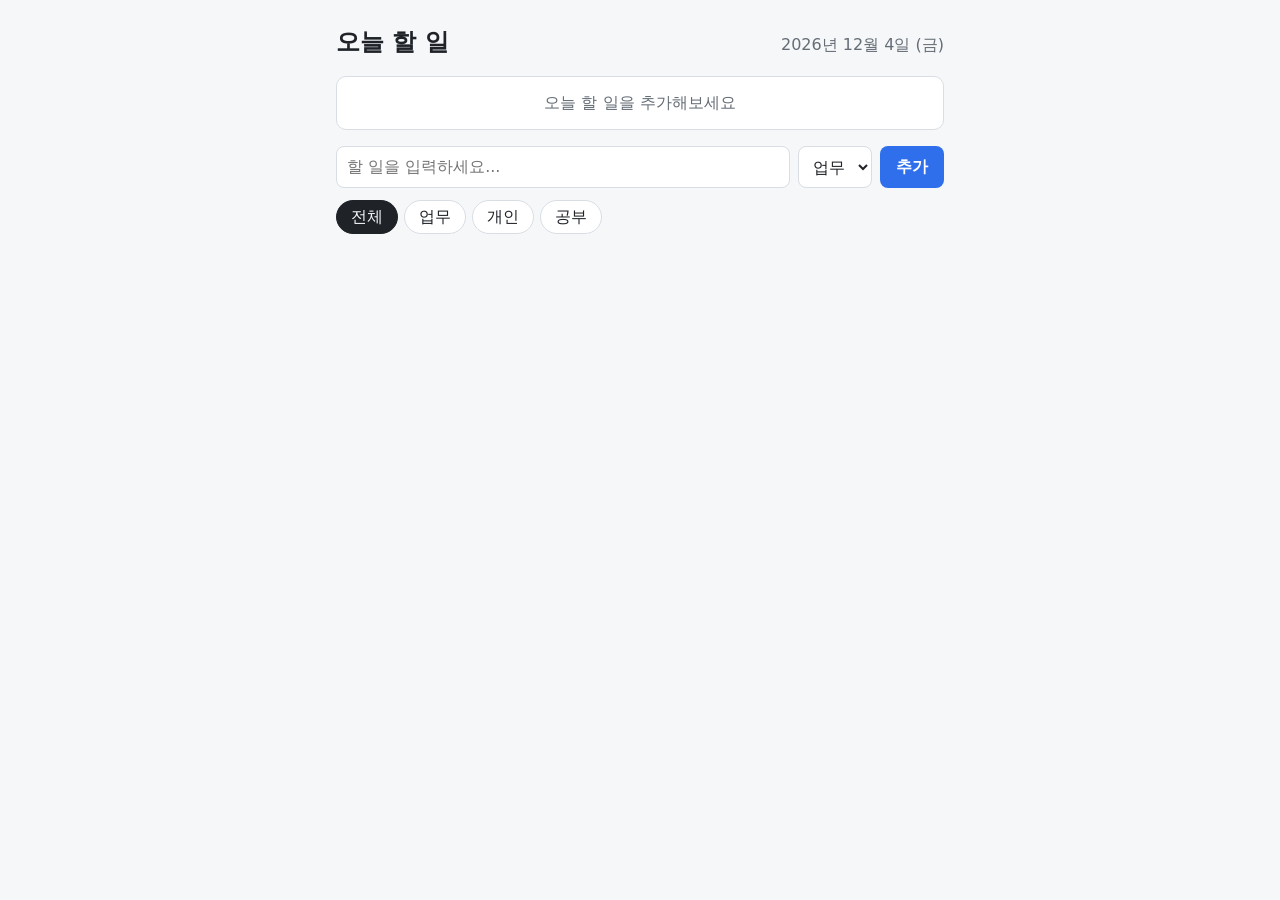
<file: index.html>
<!doctype html>
<html lang="ko">
<head>
  <meta charset="utf-8">
  <meta name="viewport" content="width=device-width, initial-scale=1">
  <title>오늘 할 일</title>
  <link rel="stylesheet" href="style.css">
</head>
<body>
  <main class="app">
    <div id="banner" class="banner" role="alert" hidden>
      <span id="banner-text"></span>
      <button type="button" id="banner-close" class="icon" aria-label="알림 닫기">×</button>
    </div>

    <header class="app-header">
      <h1>오늘 할 일</h1>
      <time id="today"></time>
    </header>

    <section id="progress" class="progress" aria-label="진행률"></section>

    <form id="add-form" class="add-form" autocomplete="off">
      <input id="add-text" type="text" maxlength="200" placeholder="할 일을 입력하세요..." aria-label="새 할 일">
      <select id="add-category" aria-label="카테고리"></select>
      <button type="submit" class="primary">추가</button>
    </form>

    <nav id="filters" class="filters" aria-label="카테고리 필터"></nav>

    <ul id="todo-list" class="todo-list" aria-label="할 일 목록"></ul>
    <p id="empty" class="empty" hidden></p>
  </main>

  <div id="toast" class="toast" role="status" hidden>
    <span>삭제됨</span>
    <button type="button" id="toast-undo">실행 취소</button>
  </div>

  <script src="js/storage.js"></script>
  <script src="js/todos.js"></script>
  <script src="js/ui.js"></script>
  <script src="js/app.js"></script>
</body>
</html>
</file>
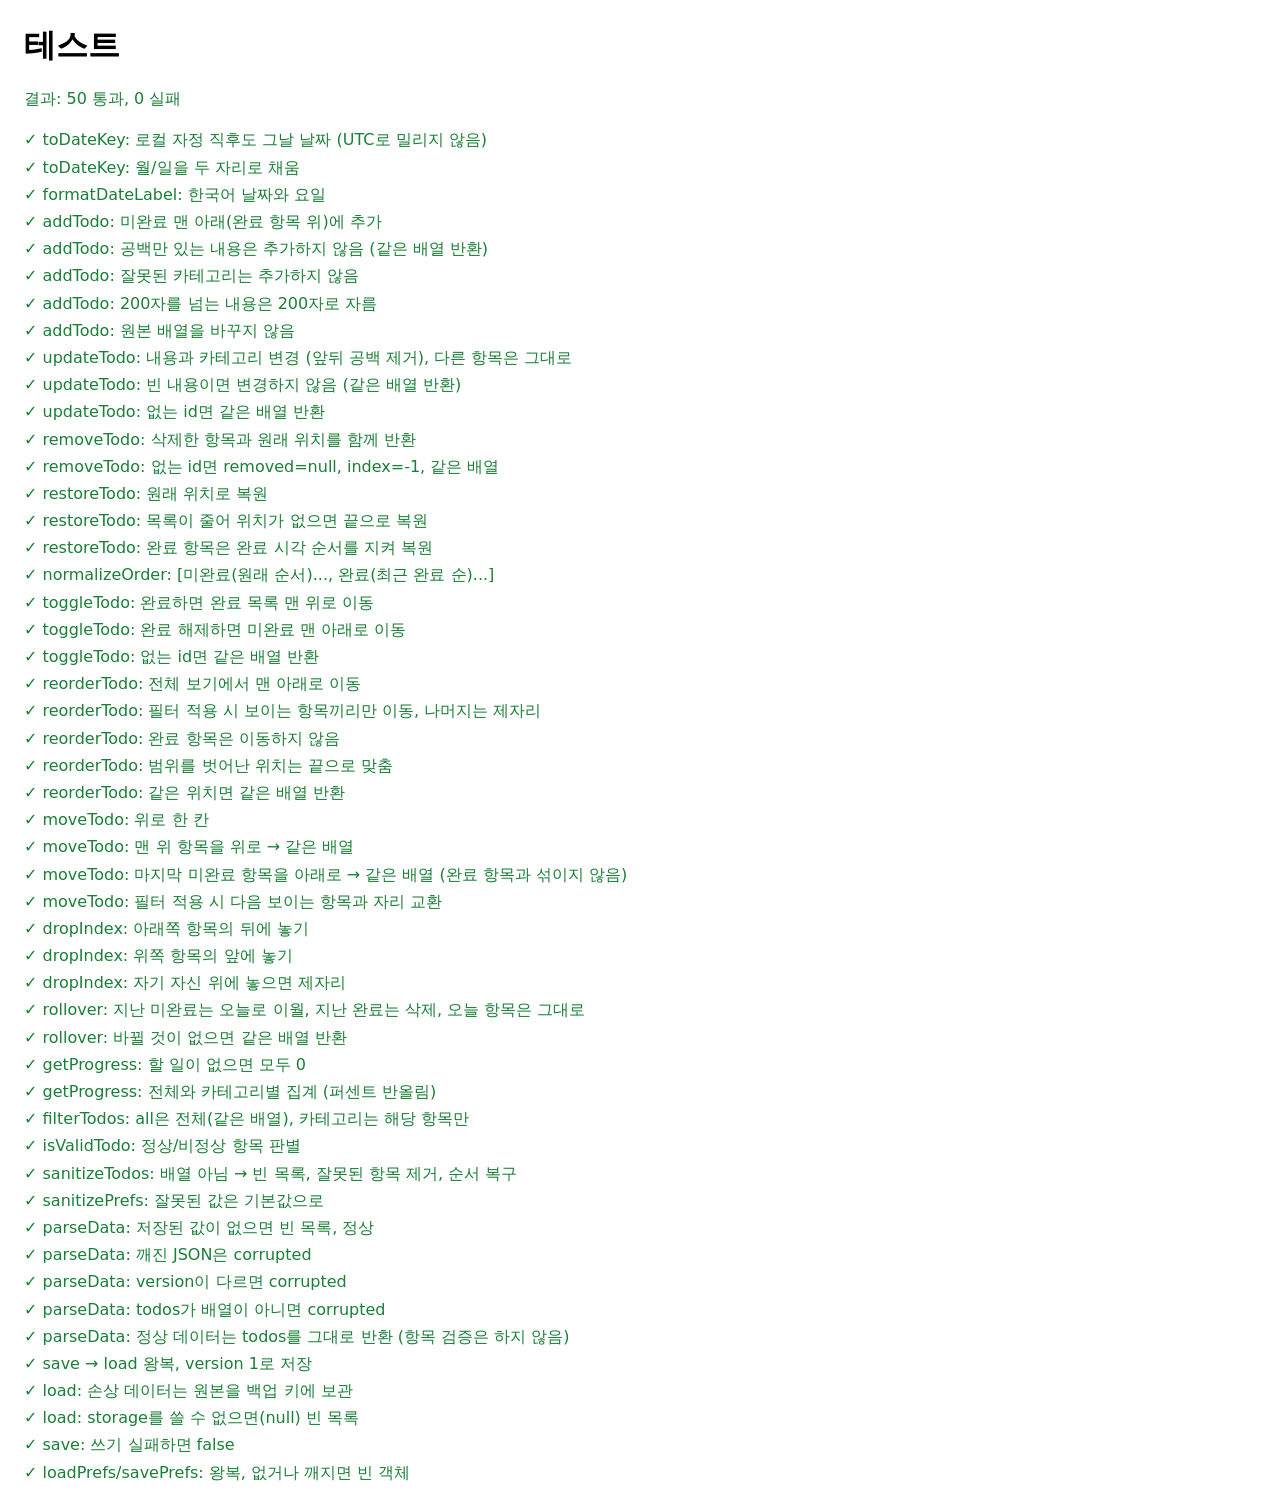
<file: tests.html>
<!doctype html>
<html lang="ko">
<head>
  <meta charset="utf-8">
  <title>테스트</title>
  <style>
    body { font-family: system-ui, sans-serif; margin: 24px; }
    #results { list-style: none; padding: 0; line-height: 1.7; }
    .pass { color: #1a7f37; }
    .fail { color: #cf222e; font-weight: 600; }
  </style>
</head>
<body>
  <h1>테스트</h1>
  <p id="summary"></p>
  <ul id="results"></ul>

  <script src="tests/harness.js"></script>
  <script src="js/storage.js"></script>
  <script src="js/todos.js"></script>
  <script src="tests/todos.test.js"></script>
  <script src="tests/storage.test.js"></script>
  <script>TestHarness.renderResults();</script>
</body>
</html>
</file>
<file: style.css>
:root {
  --bg: #f6f7f9;
  --surface: #ffffff;
  --text: #1f2328;
  --muted: #656d76;
  --border: #d8dee4;
  --accent: #2f6feb;
  --danger: #cf222e;
  --track: #e6e9ed;
  --work: #2f6feb;
  --personal: #1a7f37;
  --study: #8250df;
  --radius: 10px;
}

@media (prefers-color-scheme: dark) {
  :root {
    --bg: #0d1117;
    --surface: #161b22;
    --text: #e6edf3;
    --muted: #8d96a0;
    --border: #30363d;
    --accent: #4c8dff;
    --danger: #ff6b6b;
    --track: #262c36;
    --work: #4c8dff;
    --personal: #3fb950;
    --study: #a371f7;
  }
}

* { box-sizing: border-box; }
[hidden] { display: none !important; }

body {
  margin: 0;
  background: var(--bg);
  color: var(--text);
  font-family: system-ui, -apple-system, "Segoe UI", "Malgun Gothic", sans-serif;
  line-height: 1.5;
}

.app { max-width: 640px; margin: 0 auto; padding: 24px 16px 96px; }
button, input, select { font: inherit; color: inherit; }
button { cursor: pointer; }
button:disabled { cursor: default; opacity: 0.3; }
:focus-visible { outline: 2px solid var(--accent); outline-offset: 2px; }

/* 알림 배너 */
.banner {
  display: flex; align-items: center; justify-content: space-between; gap: 8px;
  padding: 10px 14px; margin-bottom: 16px;
  border: 1px solid var(--danger); border-radius: var(--radius);
  background: var(--surface); color: var(--danger);
}

/* 헤더 */
.app-header { display: flex; align-items: baseline; justify-content: space-between; flex-wrap: wrap; gap: 12px; margin-bottom: 16px; }
.app-header h1 { margin: 0; font-size: 1.5rem; }
#today { color: var(--muted); }

/* 진행률 */
.progress { padding: 14px 16px; margin-bottom: 16px; background: var(--surface); border: 1px solid var(--border); border-radius: var(--radius); }
.progress-empty { margin: 0; color: var(--muted); text-align: center; }
.progress-total { display: flex; align-items: center; gap: 12px; }
.progress-total .bar { flex: 1; }
.progress-text { font-weight: 600; white-space: nowrap; font-variant-numeric: tabular-nums; }
.progress-categories { display: grid; grid-template-columns: repeat(3, 1fr); gap: 12px; margin-top: 12px; }
.progress-category { display: grid; grid-template-columns: auto 1fr auto; align-items: center; gap: 6px; font-size: 0.875rem; }
.progress-count { color: var(--muted); font-variant-numeric: tabular-nums; }
.bar { height: 10px; background: var(--track); border-radius: 999px; overflow: hidden; }
.bar-small { height: 6px; }
.bar-fill { height: 100%; background: var(--accent); border-radius: inherit; transition: width 0.2s; }
.progress-category.cat-work .bar-fill { background: var(--work); }
.progress-category.cat-personal .bar-fill { background: var(--personal); }
.progress-category.cat-study .bar-fill { background: var(--study); }

/* 추가 폼 */
.add-form { display: flex; gap: 8px; margin-bottom: 12px; }
.add-form input { flex: 1; min-width: 0; }
input[type="text"], select { padding: 8px 10px; border: 1px solid var(--border); border-radius: 8px; background: var(--surface); }
.primary { padding: 8px 16px; border: 0; border-radius: 8px; background: var(--accent); color: #fff; font-weight: 600; }

/* 필터 탭 */
.filters { display: flex; flex-wrap: wrap; gap: 6px; margin-bottom: 12px; }
.filters button { padding: 4px 14px; border: 1px solid var(--border); border-radius: 999px; background: var(--surface); }
.filters button[aria-pressed="true"] { background: var(--text); border-color: var(--text); color: var(--bg); }

/* 목록 */
.todo-list { list-style: none; margin: 0; padding: 0; }
.todo {
  display: flex; align-items: center; gap: 8px;
  padding: 8px 10px; margin-bottom: 6px;
  background: var(--surface); border: 1px solid var(--border); border-radius: var(--radius);
}
.todo-check { flex: none; width: 18px; height: 18px; accent-color: var(--accent); }
.todo-text { flex: 1; min-width: 0; overflow-wrap: anywhere; }
.todo.done { opacity: 0.7; }
.todo.done .todo-text { color: var(--muted); text-decoration: line-through; }
.tag { flex: none; padding: 1px 8px; border-radius: 999px; color: #fff; font-size: 0.75rem; }
.tag.cat-work { background: var(--work); }
.tag.cat-personal { background: var(--personal); }
.tag.cat-study { background: var(--study); }
.actions { display: flex; flex: none; gap: 2px; }
.icon { width: 30px; height: 30px; padding: 0; border: 0; border-radius: 6px; background: transparent; line-height: 1; }
.icon:hover:not(:disabled) { background: var(--track); }

/* 편집 (Task 7) */
.todo.editing { gap: 6px; }
.edit-text { flex: 1; min-width: 0; }

/* 드래그 앤 드롭 (Task 8) */
.handle, .handle-placeholder { flex: none; width: 16px; color: var(--muted); text-align: center; }
.handle { cursor: grab; user-select: none; }
.todo.dragging { opacity: 0.4; }
.todo.drop-before { box-shadow: 0 -3px 0 var(--accent); }
.todo.drop-after { box-shadow: 0 3px 0 var(--accent); }

/* 완료 구분선, 빈 상태 */
.divider { display: flex; align-items: center; gap: 10px; margin: 14px 0 8px; color: var(--muted); font-size: 0.875rem; }
.divider::before, .divider::after { content: ""; flex: 1; border-top: 1px solid var(--border); }
.empty { padding: 24px 0; color: var(--muted); text-align: center; }

/* 실행 취소 토스트 */
.toast {
  position: fixed; left: 50%; bottom: 24px; transform: translateX(-50%);
  display: flex; align-items: center; gap: 12px;
  padding: 10px 16px; border-radius: var(--radius);
  background: var(--text); color: var(--bg);
  box-shadow: 0 4px 16px rgba(0, 0, 0, 0.2);
}
.toast button { border: 0; background: transparent; color: inherit; font-weight: 700; text-decoration: underline; }

/* 좁은 화면: 드래그 대신 ▲▼ 버튼 사용 */
@media (max-width: 480px) {
  .progress-categories { grid-template-columns: 1fr; gap: 6px; }
  .add-form { flex-wrap: wrap; }
  .add-form input { flex-basis: 100%; }
  .icon { width: 26px; height: 26px; font-size: 0.85rem; }
  .handle, .handle-placeholder { display: none; }
}
</file>
